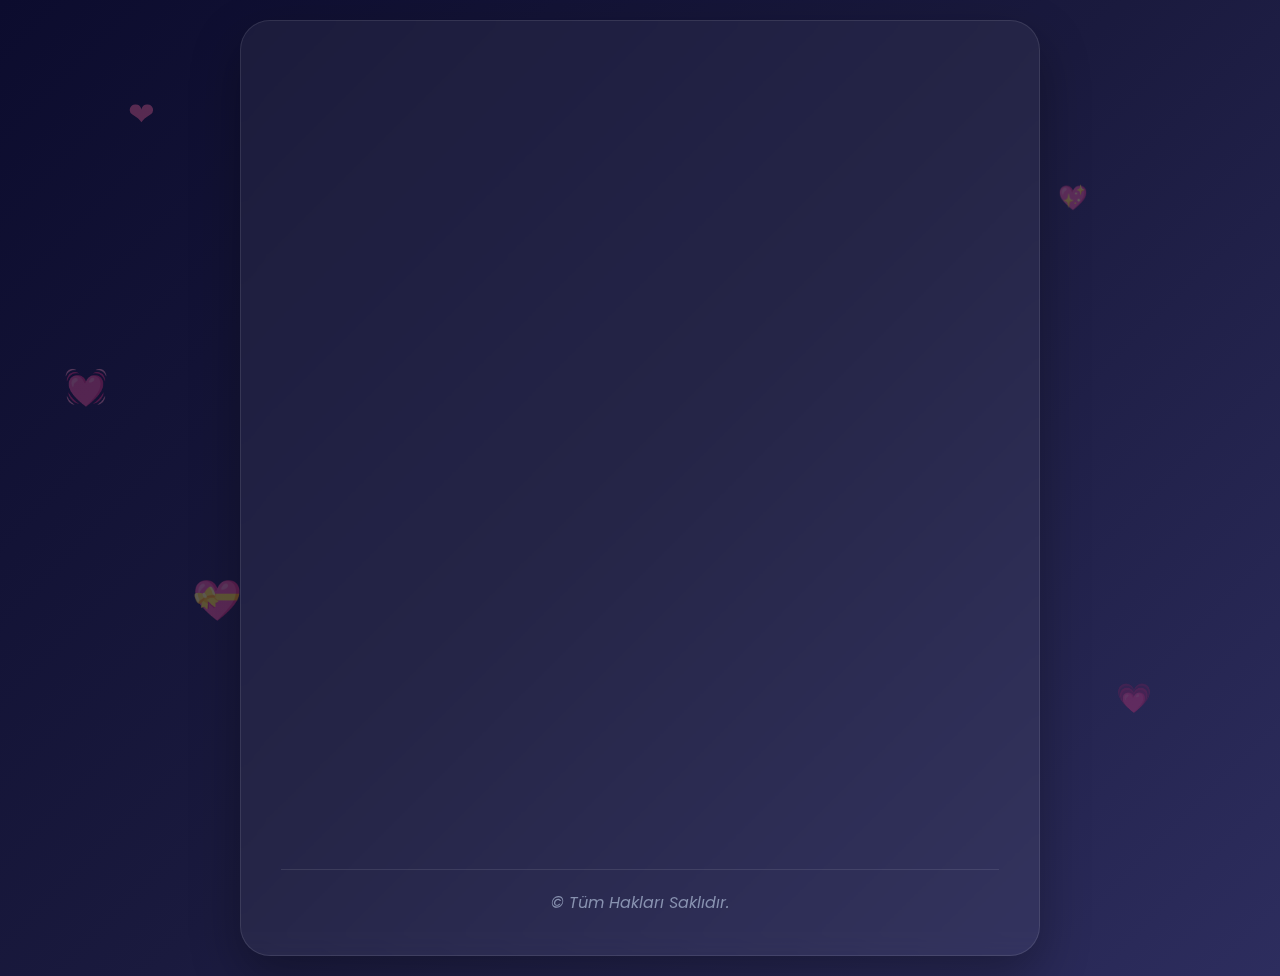
<file: index.html>
<!DOCTYPE html>
<html lang="tr">
<head>
    <meta charset="UTF-8">
    <meta name="viewport" content="width=device-width, initial-scale=1.0">
    <title>Nefise Hocama Sevgilerle</title>
    <link rel="stylesheet" href="style.css">
    <link rel="stylesheet" href="https://cdnjs.cloudflare.com/ajax/libs/font-awesome/6.4.0/css/all.min.css">
    <link href="https://fonts.googleapis.com/css2?family=Dancing+Script:wght@700&family=Poppins:wght@300;400;600&display=swap" rel="stylesheet">
</head>
<body>
    <div class="container">
        <div class="main-content">
            <div class="title-box">
                <h1 class="main-title">Nefise Hocama</h1>
                <div class="heart-icon">❤️</div>
                <h2 class="sub-title">Sevgilerle...</h2>
               
            </div>
            
            <div class="buttons-container">
                <button class="anim-btn neon-btn" onclick="goToNeon()">
                    <i class="fas fa-heart-circle-bolt"></i>
                    <span>Neon Kalp</span>
                </button>
                
                <button class="anim-btn flower-btn" onclick="goToFlower()">
                    <i class="fas fa-seedling"></i>
                    <span>Çiçek Bahçesi</span>
                </button>
                
                <button class="anim-btn heart-btn" onclick="goToHeart()">
                    <i class="fas fa-heart-pulse"></i>
                    <span>Dans Eden Kalpler<br> Sadece PC için</span>
                </button>
            </div>
            
            
            
            <div class="footer-note">
                <p>&copy; Tüm Hakları Saklıdır.</p>
            </div>
        </div>
        
        <!-- Arka plan dekorasyonu -->
        <div class="floating-hearts">
            <div class="heart">❤</div>
            <div class="heart">💖</div>
            <div class="heart">💝</div>
            <div class="heart">💗</div>
            <div class="heart">💓</div>
        </div>
    </div>
    
    <script src="script.js"></script>
</body>
</html>
</file>
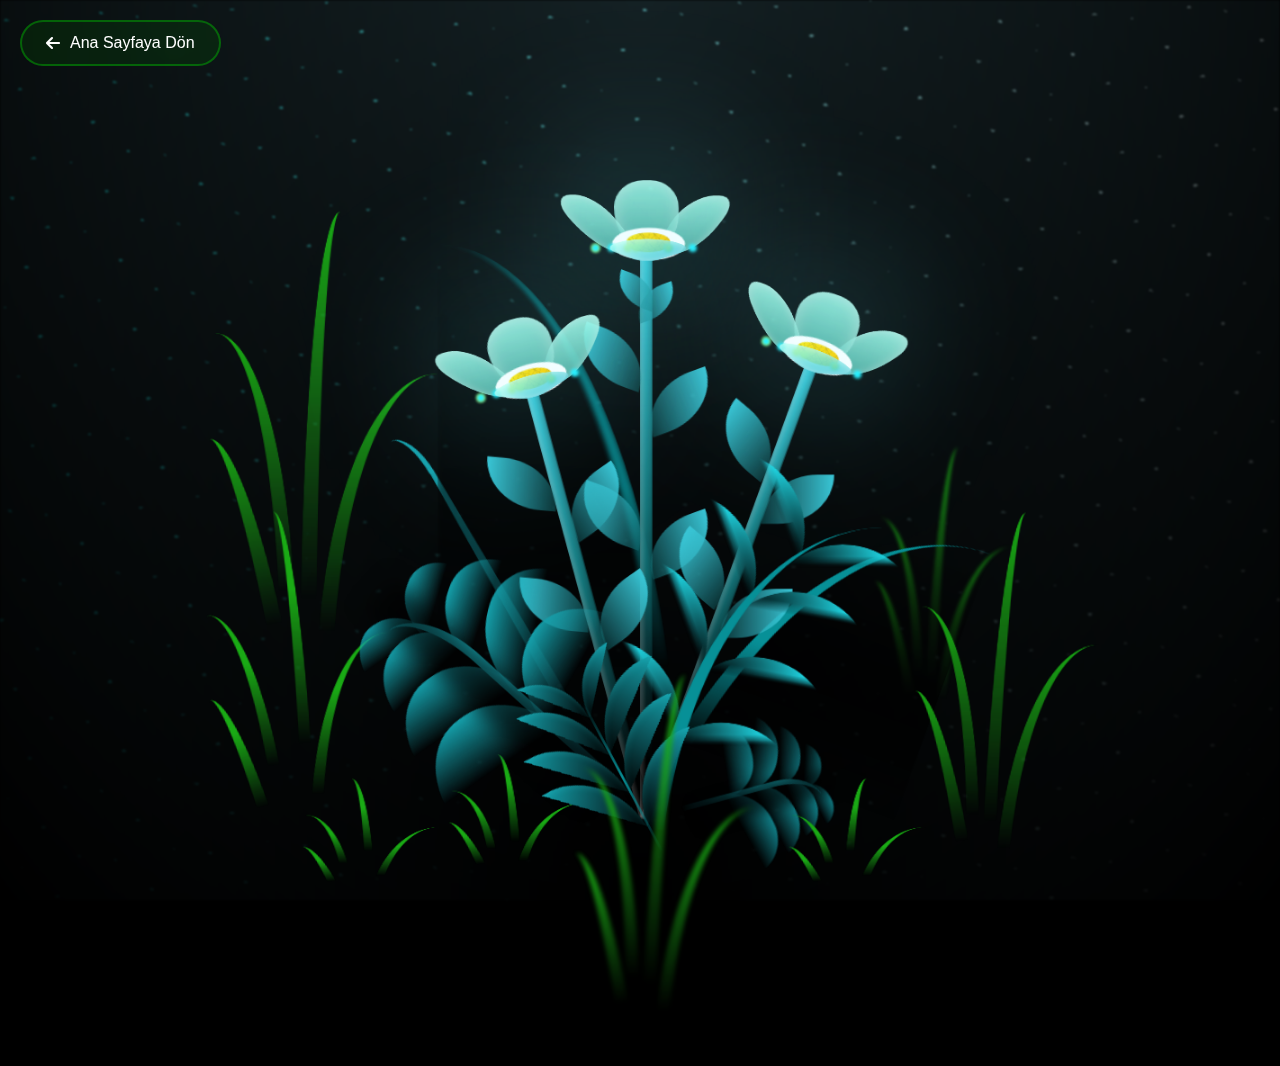
<file: cicekler/index.html>
<!DOCTYPE html>
<html lang="en">
<head>
    <meta charset="UTF-8">
    <title>Flower Animation CSS</title>
    <link rel="stylesheet" href="style.css">
    <link rel="stylesheet" href="https://cdnjs.cloudflare.com/ajax/libs/font-awesome/6.4.0/css/all.min.css">
</head>
<body class="not-loaded">
    <!-- SADECE BU BUTONU EKLEDİM -->
    <button class="back-button" onclick="goBack()">
        <i class="fas fa-arrow-left"></i> Ana Sayfaya Dön
    </button>
    
    <!-- AŞAĞISI TAMAMEN ORJİNAL -->
    <div class="night"></div>
    <div class="flowers">
      <div class="flower flower--1">
        <div class="flower__leafs flower__leafs--1">
          <div class="flower__leaf flower__leaf--1"></div>
          <div class="flower__leaf flower__leaf--2"></div>
          <div class="flower__leaf flower__leaf--3"></div>
          <div class="flower__leaf flower__leaf--4"></div>
          <div class="flower__white-circle"></div>

          <div class="flower__light flower__light--1"></div>
          <div class="flower__light flower__light--2"></div>
          <div class="flower__light flower__light--3"></div>
          <div class="flower__light flower__light--4"></div>
          <div class="flower__light flower__light--5"></div>
          <div class="flower__light flower__light--6"></div>
          <div class="flower__light flower__light--7"></div>
          <div class="flower__light flower__light--8"></div>

        </div>
        <div class="flower__line">
          <div class="flower__line__leaf flower__line__leaf--1"></div>
          <div class="flower__line__leaf flower__line__leaf--2"></div>
          <div class="flower__line__leaf flower__line__leaf--3"></div>
          <div class="flower__line__leaf flower__line__leaf--4"></div>
          <div class="flower__line__leaf flower__line__leaf--5"></div>
          <div class="flower__line__leaf flower__line__leaf--6"></div>
        </div>
      </div>

      <div class="flower flower--2">
        <div class="flower__leafs flower__leafs--2">
          <div class="flower__leaf flower__leaf--1"></div>
          <div class="flower__leaf flower__leaf--2"></div>
          <div class="flower__leaf flower__leaf--3"></div>
          <div class="flower__leaf flower__leaf--4"></div>
          <div class="flower__white-circle"></div>

          <div class="flower__light flower__light--1"></div>
          <div class="flower__light flower__light--2"></div>
          <div class="flower__light flower__light--3"></div>
          <div class="flower__light flower__light--4"></div>
          <div class="flower__light flower__light--5"></div>
          <div class="flower__light flower__light--6"></div>
          <div class="flower__light flower__light--7"></div>
          <div class="flower__light flower__light--8"></div>

        </div>
        <div class="flower__line">
          <div class="flower__line__leaf flower__line__leaf--1"></div>
          <div class="flower__line__leaf flower__line__leaf--2"></div>
          <div class="flower__line__leaf flower__line__leaf--3"></div>
          <div class="flower__line__leaf flower__line__leaf--4"></div>
        </div>
      </div>

      <div class="flower flower--3">
        <div class="flower__leafs flower__leafs--3">
          <div class="flower__leaf flower__leaf--1"></div>
          <div class="flower__leaf flower__leaf--2"></div>
          <div class="flower__leaf flower__leaf--3"></div>
          <div class="flower__leaf flower__leaf--4"></div>
          <div class="flower__white-circle"></div>

          <div class="flower__light flower__light--1"></div>
          <div class="flower__light flower__light--2"></div>
          <div class="flower__light flower__light--3"></div>
          <div class="flower__light flower__light--4"></div>
          <div class="flower__light flower__light--5"></div>
          <div class="flower__light flower__light--6"></div>
          <div class="flower__light flower__light--7"></div>
          <div class="flower__light flower__light--8"></div>

        </div>
        <div class="flower__line">
          <div class="flower__line__leaf flower__line__leaf--1"></div>
          <div class="flower__line__leaf flower__line__leaf--2"></div>
          <div class="flower__line__leaf flower__line__leaf--3"></div>
          <div class="flower__line__leaf flower__line__leaf--4"></div>
        </div>
      </div>

      <div class="grow-ans" style="--d:1.2s">
        <div class="flower__g-long">
          <div class="flower__g-long__top"></div>
          <div class="flower__g-long__bottom"></div>
        </div>
      </div>

      <div class="growing-grass">
        <div class="flower__grass flower__grass--1">
          <div class="flower__grass--top"></div>
          <div class="flower__grass--bottom"></div>
          <div class="flower__grass__leaf flower__grass__leaf--1"></div>
          <div class="flower__grass__leaf flower__grass__leaf--2"></div>
          <div class="flower__grass__leaf flower__grass__leaf--3"></div>
          <div class="flower__grass__leaf flower__grass__leaf--4"></div>
          <div class="flower__grass__leaf flower__grass__leaf--5"></div>
          <div class="flower__grass__leaf flower__grass__leaf--6"></div>
          <div class="flower__grass__leaf flower__grass__leaf--7"></div>
          <div class="flower__grass__leaf flower__grass__leaf--8"></div>
          <div class="flower__grass__overlay"></div>
        </div>
      </div>

      <div class="growing-grass">
        <div class="flower__grass flower__grass--2">
          <div class="flower__grass--top"></div>
          <div class="flower__grass--bottom"></div>
          <div class="flower__grass__leaf flower__grass__leaf--1"></div>
          <div class="flower__grass__leaf flower__grass__leaf--2"></div>
          <div class="flower__grass__leaf flower__grass__leaf--3"></div>
          <div class="flower__grass__leaf flower__grass__leaf--4"></div>
          <div class="flower__grass__leaf flower__grass__leaf--5"></div>
          <div class="flower__grass__leaf flower__grass__leaf--6"></div>
          <div class="flower__grass__leaf flower__grass__leaf--7"></div>
          <div class="flower__grass__leaf flower__grass__leaf--8"></div>
          <div class="flower__grass__overlay"></div>
        </div>
      </div>

      <div class="grow-ans" style="--d:2.4s">
        <div class="flower__g-right flower__g-right--1">
          <div class="leaf"></div>
        </div>
      </div>

      <div class="grow-ans" style="--d:2.8s">
        <div class="flower__g-right flower__g-right--2">
          <div class="leaf"></div>
        </div>
      </div>

      <div class="grow-ans" style="--d:2.8s">
        <div class="flower__g-front">
          <div class="flower__g-front__leaf-wrapper flower__g-front__leaf-wrapper--1">
            <div class="flower__g-front__leaf"></div>
          </div>
          <div class="flower__g-front__leaf-wrapper flower__g-front__leaf-wrapper--2">
            <div class="flower__g-front__leaf"></div>
          </div>
          <div class="flower__g-front__leaf-wrapper flower__g-front__leaf-wrapper--3">
            <div class="flower__g-front__leaf"></div>
          </div>
          <div class="flower__g-front__leaf-wrapper flower__g-front__leaf-wrapper--4">
            <div class="flower__g-front__leaf"></div>
          </div>
          <div class="flower__g-front__leaf-wrapper flower__g-front__leaf-wrapper--5">
            <div class="flower__g-front__leaf"></div>
          </div>
          <div class="flower__g-front__leaf-wrapper flower__g-front__leaf-wrapper--6">
            <div class="flower__g-front__leaf"></div>
          </div>
          <div class="flower__g-front__leaf-wrapper flower__g-front__leaf-wrapper--7">
            <div class="flower__g-front__leaf"></div>
          </div>
          <div class="flower__g-front__leaf-wrapper flower__g-front__leaf-wrapper--8">
            <div class="flower__g-front__leaf"></div>
          </div>
          <div class="flower__g-front__line"></div>
        </div>
      </div>

      <div class="grow-ans" style="--d:3.2s">
        <div class="flower__g-fr">
          <div class="leaf"></div>
          <div class="flower__g-fr__leaf flower__g-fr__leaf--1"></div>
          <div class="flower__g-fr__leaf flower__g-fr__leaf--2"></div>
          <div class="flower__g-fr__leaf flower__g-fr__leaf--3"></div>
          <div class="flower__g-fr__leaf flower__g-fr__leaf--4"></div>
          <div class="flower__g-fr__leaf flower__g-fr__leaf--5"></div>
          <div class="flower__g-fr__leaf flower__g-fr__leaf--6"></div>
          <div class="flower__g-fr__leaf flower__g-fr__leaf--7"></div>
          <div class="flower__g-fr__leaf flower__g-fr__leaf--8"></div>
        </div>
      </div>

      <div class="long-g long-g--0">
        <div class="grow-ans" style="--d:3s">
          <div class="leaf leaf--0"></div>
        </div>
        <div class="grow-ans" style="--d:2.2s">
          <div class="leaf leaf--1"></div>
        </div>
        <div class="grow-ans" style="--d:3.4s">
          <div class="leaf leaf--2"></div>
        </div>
        <div class="grow-ans" style="--d:3.6s">
          <div class="leaf leaf--3"></div>
        </div>
      </div>

      <div class="long-g long-g--1">
        <div class="grow-ans" style="--d:3.6s">
          <div class="leaf leaf--0"></div>
        </div>
        <div class="grow-ans" style="--d:3.8s">
          <div class="leaf leaf--1"></div>
        </div>
        <div class="grow-ans" style="--d:4s">
          <div class="leaf leaf--2"></div>
        </div>
        <div class="grow-ans" style="--d:4.2s">
          <div class="leaf leaf--3"></div>
        </div>
      </div>

      <div class="long-g long-g--2">
        <div class="grow-ans" style="--d:4s">
          <div class="leaf leaf--0"></div>
        </div>
        <div class="grow-ans" style="--d:4.2s">
          <div class="leaf leaf--1"></div>
        </div>
        <div class="grow-ans" style="--d:4.4s">
          <div class="leaf leaf--2"></div>
        </div>
        <div class="grow-ans" style="--d:4.6s">
          <div class="leaf leaf--3"></div>
        </div>
      </div>

      <div class="long-g long-g--3">
        <div class="grow-ans" style="--d:4s">
          <div class="leaf leaf--0"></div>
        </div>
        <div class="grow-ans" style="--d:4.2s">
          <div class="leaf leaf--1"></div>
        </div>
        <div class="grow-ans" style="--d:3s">
          <div class="leaf leaf--2"></div>
        </div>
        <div class="grow-ans" style="--d:3.6s">
          <div class="leaf leaf--3"></div>
        </div>
      </div>

      <div class="long-g long-g--4">
        <div class="grow-ans" style="--d:4s">
          <div class="leaf leaf--0"></div>
        </div>
        <div class="grow-ans" style="--d:4.2s">
          <div class="leaf leaf--1"></div>
        </div>
        <div class="grow-ans" style="--d:3s">
          <div class="leaf leaf--2"></div>
        </div>
        <div class="grow-ans" style="--d:3.6s">
          <div class="leaf leaf--3"></div>
        </div>
      </div>

      <div class="long-g long-g--5">
        <div class="grow-ans" style="--d:4s">
          <div class="leaf leaf--0"></div>
        </div>
        <div class="grow-ans" style="--d:4.2s">
          <div class="leaf leaf--1"></div>
        </div>
        <div class="grow-ans" style="--d:3s">
          <div class="leaf leaf--2"></div>
        </div>
        <div class="grow-ans" style="--d:3.6s">
          <div class="leaf leaf--3"></div>
        </div>
      </div>

      <div class="long-g long-g--6">
        <div class="grow-ans" style="--d:4.2s">
          <div class="leaf leaf--0"></div>
        </div>
        <div class="grow-ans" style="--d:4.4s">
          <div class="leaf leaf--1"></div>
        </div>
        <div class="grow-ans" style="--d:4.6s">
          <div class="leaf leaf--2"></div>
        </div>
        <div class="grow-ans" style="--d:4.8s">
          <div class="leaf leaf--3"></div>
        </div>
      </div>

      <div class="long-g long-g--7">
        <div class="grow-ans" style="--d:3s">
          <div class="leaf leaf--0"></div>
        </div>
        <div class="grow-ans" style="--d:3.2s">
          <div class="leaf leaf--1"></div>
        </div>
        <div class="grow-ans" style="--d:3.5s">
          <div class="leaf leaf--2"></div>
        </div>
        <div class="grow-ans" style="--d:3.6s">
          <div class="leaf leaf--3"></div>
        </div>
      </div>
    </div>
    
    <script>
        // SADECE BU FONKSİYONU EKLEDİM
        function goBack() {
            window.location.href = '../index.html';
        }
        
        // ORJİNAL SCRIPT
        onload = () => {
            const c = setTimeout(() => {
                document.body.classList.remove("not-loaded");
                clearTimeout(c);
            }, 1000);
        };
    </script>
</body>
</html>
</file>
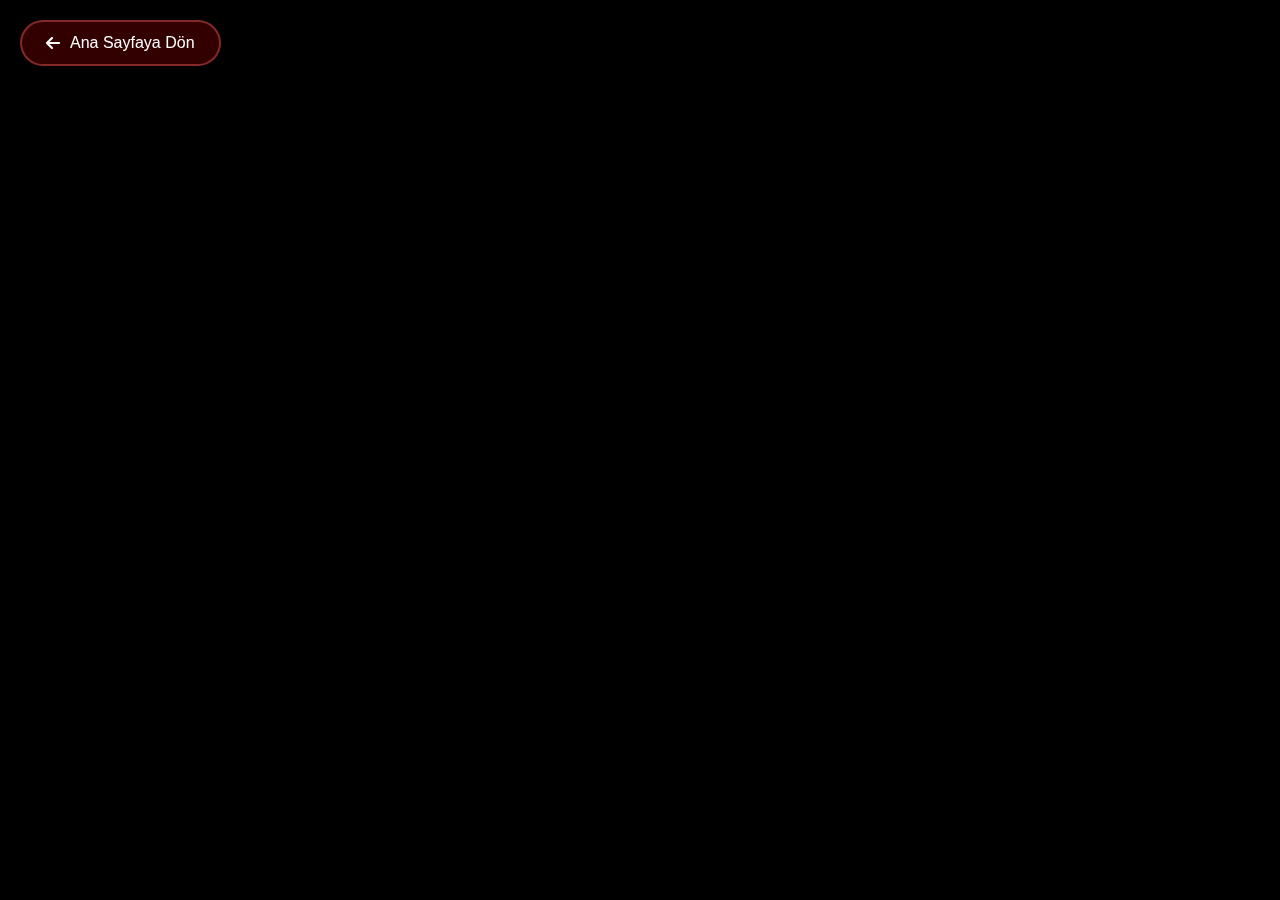
<file: kalp-animasyonu/index.html>
<!DOCTYPE html>
<html lang="en">
<head>
    <meta charset="UTF-8">
    <meta name="viewport" content="width=device-width, initial-scale=1.0">
    <title>Heart Animation</title>
    <link rel="stylesheet" href="style.css">
    <link rel="stylesheet" href="https://cdnjs.cloudflare.com/ajax/libs/font-awesome/6.4.0/css/all.min.css">
</head>
<body>
    <!-- Geri dön butonu -->
    <button class="back-button" onclick="goBack()">
        <i class="fas fa-arrow-left"></i> Ana Sayfaya Dön
    </button>
    
    <canvas id="heart"></canvas>
    
    <script src="script.js"></script>
    <script>
        function goBack() {
            window.location.href = '../index.html';
        }
    </script>
</body>
</html>
</file>
<file: style.css>
* {
    margin: 0;
    padding: 0;
    box-sizing: border-box;
}

body {
    font-family: 'Poppins', sans-serif;
    background: linear-gradient(135deg, #0c0c2e 0%, #1a1a3e 50%, #2d2d5e 100%);
    min-height: 100vh;
    color: white;
    overflow-x: hidden;
    position: relative;
}

.container {
    max-width: 1200px;
    margin: 0 auto;
    padding: 20px;
    min-height: 100vh;
    display: flex;
    align-items: center;
    justify-content: center;
    position: relative;
    z-index: 2;
}

.main-content {
    text-align: center;
    padding: 40px;
    background: rgba(255, 255, 255, 0.05);
    backdrop-filter: blur(10px);
    border-radius: 30px;
    box-shadow: 0 20px 50px rgba(0, 0, 0, 0.3);
    border: 1px solid rgba(255, 255, 255, 0.1);
    width: 100%;
    max-width: 800px;
    animation: fadeIn 1s ease-out;
}

@keyframes fadeIn {
    from {
        opacity: 0;
        transform: translateY(30px);
    }
    to {
        opacity: 1;
        transform: translateY(0);
    }
}

.title-box {
    margin-bottom: 60px;
    position: relative;
}

.main-title {
    font-family: 'Dancing Script', cursive;
    font-size: 4.5rem;
    color: #ff6b9d;
    text-shadow: 0 0 20px rgba(255, 107, 157, 0.5);
    margin-bottom: 10px;
    animation: glow 2s ease-in-out infinite alternate;
}

@keyframes glow {
    from {
        text-shadow: 0 0 10px rgba(255, 107, 157, 0.5);
    }
    to {
        text-shadow: 0 0 20px rgba(255, 107, 157, 0.8),
                     0 0 30px rgba(255, 107, 157, 0.6);
    }
}

.heart-icon {
    font-size: 3rem;
    margin: 20px 0;
    animation: heartbeat 1.5s ease-in-out infinite;
}

@keyframes heartbeat {
    0% { transform: scale(1); }
    50% { transform: scale(1.1); }
    100% { transform: scale(1); }
}

.sub-title {
    font-size: 2.5rem;
    color: #7ee8fa;
    margin-bottom: 20px;
    font-weight: 300;
}

.message {
    font-size: 1.2rem;
    color: #a9b7d6;
    max-width: 600px;
    margin: 0 auto;
    line-height: 1.6;
}

.buttons-container {
    display: flex;
    flex-wrap: wrap;
    justify-content: center;
    gap: 30px;
    margin: 60px 0;
}

.anim-btn {
    padding: 25px 40px;
    border: none;
    border-radius: 20px;
    font-size: 1.2rem;
    font-weight: 600;
    cursor: pointer;
    transition: all 0.3s ease;
    display: flex;
    flex-direction: column;
    align-items: center;
    justify-content: center;
    gap: 15px;
    width: 220px;
    height: 200px;
    position: relative;
    overflow: hidden;
    box-shadow: 0 10px 30px rgba(0, 0, 0, 0.2);
}

.anim-btn i {
    font-size: 3rem;
    transition: transform 0.3s ease;
}

.anim-btn span {
    font-size: 1.1rem;
}

.anim-btn:hover {
    transform: translateY(-10px);
    box-shadow: 0 20px 40px rgba(0, 0, 0, 0.3);
}

.anim-btn:hover i {
    transform: scale(1.2);
}

.neon-btn {
    background: linear-gradient(135deg, #6a11cb 0%, #2575fc 100%);
    color: white;
    border: 2px solid #8a2be2;
}

.neon-btn:hover {
    background: linear-gradient(135deg, #2575fc 0%, #6a11cb 100%);
    box-shadow: 0 0 30px rgba(106, 17, 203, 0.5);
}

.flower-btn {
    background: linear-gradient(135deg, #00b09b 0%, #96c93d 100%);
    color: white;
    border: 2px solid #00b09b;
}

.flower-btn:hover {
    background: linear-gradient(135deg, #96c93d 0%, #00b09b 100%);
    box-shadow: 0 0 30px rgba(0, 176, 155, 0.5);
}

.heart-btn {
    background: linear-gradient(135deg, #ff6b6b 0%, #ff8e53 100%);
    color: white;
    border: 2px solid #ff6b6b;
}

.heart-btn:hover {
    background: linear-gradient(135deg, #ff8e53 0%, #ff6b6b 100%);
    box-shadow: 0 0 30px rgba(255, 107, 107, 0.5);
}

.back-btn-container {
    margin: 40px 0;
}

.back-btn {
    padding: 15px 40px;
    background: rgba(255, 255, 255, 0.1);
    border: 2px solid rgba(255, 255, 255, 0.2);
    color: white;
    border-radius: 50px;
    font-size: 1.1rem;
    cursor: pointer;
    transition: all 0.3s ease;
    display: inline-flex;
    align-items: center;
    gap: 15px;
}

.back-btn:hover {
    background: rgba(255, 255, 255, 0.2);
    transform: translateY(-5px);
    box-shadow: 0 10px 20px rgba(0, 0, 0, 0.2);
}

.footer-note {
    margin-top: 40px;
    padding-top: 20px;
    border-top: 1px solid rgba(255, 255, 255, 0.1);
    color: #8892b0;
    font-style: italic;
}

/* Floating hearts */
.floating-hearts {
    position: fixed;
    top: 0;
    left: 0;
    width: 100%;
    height: 100%;
    pointer-events: none;
    z-index: 1;
}

.floating-hearts .heart {
    position: absolute;
    font-size: 2rem;
    opacity: 0.3;
    animation: float 15s infinite linear;
}

.floating-hearts .heart:nth-child(1) {
    top: 10%;
    left: 10%;
    animation-delay: 0s;
    color: #ff6b9d;
}

.floating-hearts .heart:nth-child(2) {
    top: 20%;
    right: 15%;
    animation-delay: 3s;
    color: #7ee8fa;
    font-size: 1.5rem;
}

.floating-hearts .heart:nth-child(3) {
    bottom: 30%;
    left: 15%;
    animation-delay: 6s;
    color: #ffd166;
    font-size: 2.5rem;
}

.floating-hearts .heart:nth-child(4) {
    bottom: 20%;
    right: 10%;
    animation-delay: 9s;
    color: #06d6a0;
    font-size: 1.8rem;
}

.floating-hearts .heart:nth-child(5) {
    top: 40%;
    left: 5%;
    animation-delay: 12s;
    color: #118ab2;
    font-size: 2.2rem;
}

@keyframes float {
    0% {
        transform: translateY(0) rotate(0deg);
        opacity: 0.3;
    }
    50% {
        opacity: 0.6;
    }
    100% {
        transform: translateY(-1000px) rotate(360deg);
        opacity: 0;
    }
}

/* Responsive */
@media (max-width: 768px) {
    .main-title {
        font-size: 3rem;
    }
    
    .sub-title {
        font-size: 2rem;
    }
    
    .anim-btn {
        width: 180px;
        height: 160px;
        padding: 20px;
    }
    
    .buttons-container {
        gap: 20px;
    }
    
    .container {
        padding: 10px;
    }
}

@media (max-width: 480px) {
    .buttons-container {
        flex-direction: column;
        align-items: center;
    }
    
    .anim-btn {
        width: 100%;
        max-width: 300px;
    }
    
    .main-title {
        font-size: 2.5rem;
    }
}
</file>
<file: cicekler/style.css>
/* SADECE BU STİLİ EKLEYİN - ORJİNAL CSS'İN EN ÜSTÜNE */
.back-button {
    position: fixed;
    top: 20px;
    left: 20px;
    z-index: 1000;
    padding: 12px 24px;
    background: rgba(0, 100, 0, 0.2);
    border: 2px solid rgba(0, 200, 0, 0.4);
    color: white;
    border-radius: 50px;
    font-size: 1rem;
    cursor: pointer;
    transition: all 0.3s ease;
    display: flex;
    align-items: center;
    gap: 10px;
    backdrop-filter: blur(10px);
}

.back-button:hover {
    background: rgba(0, 200, 0, 0.3);
    transform: translateX(-5px);
    box-shadow: 0 10px 20px rgba(0, 0, 0, 0.3);
}

/* AŞAĞISI TAMAMEN ORJİNAL CSS - HİÇBİR DEĞİŞİKLİK YAPMAYIN */
*,
*::after,
*::before {
  padding: 0;
  margin: 0;
  box-sizing: border-box;
}

:root {
  --dark-color: #000;
}

body {
  display: flex;
  align-items: flex-end;
  justify-content: center;
  min-height: 100vh;
  background-color: var(--dark-color);
  overflow: hidden;
  perspective: 1000px;
}

.night {
  position: fixed;
  left: 50%;
  top: 0;
  transform: translateX(-50%);
  width: 100%;
  height: 100%;
  filter: blur(0.1vmin);
  background-image: radial-gradient(ellipse at top, transparent 0%, var(--dark-color)), radial-gradient(ellipse at bottom, var(--dark-color), rgba(145, 233, 255, 0.2)), repeating-linear-gradient(220deg, black 0px, black 19px, transparent 19px, transparent 22px), repeating-linear-gradient(189deg, black 0px, black 19px, transparent 19px, transparent 22px), repeating-linear-gradient(148deg, black 0px, black 19px, transparent 19px, transparent 22px), linear-gradient(90deg, #00fffa, #f0f0f0);
}

.flowers {
  position: relative;
  transform: scale(0.9);
}

.flower {
  position: absolute;
  bottom: 10vmin;
  transform-origin: bottom center;
  z-index: 10;
  --fl-speed: 0.8s;
}
.flower--1 {
  animation: moving-flower-1 4s linear infinite;
}
.flower--1 .flower__line {
  height: 70vmin;
  animation-delay: 0.3s;
}
.flower--1 .flower__line__leaf--1 {
  animation: blooming-leaf-right var(--fl-speed) 1.6s backwards;
}
.flower--1 .flower__line__leaf--2 {
  animation: blooming-leaf-right var(--fl-speed) 1.4s backwards;
}
.flower--1 .flower__line__leaf--3 {
  animation: blooming-leaf-left var(--fl-speed) 1.2s backwards;
}
.flower--1 .flower__line__leaf--4 {
  animation: blooming-leaf-left var(--fl-speed) 1s backwards;
}
.flower--1 .flower__line__leaf--5 {
  animation: blooming-leaf-right var(--fl-speed) 1.8s backwards;
}
.flower--1 .flower__line__leaf--6 {
  animation: blooming-leaf-left var(--fl-speed) 2s backwards;
}
.flower--2 {
  left: 50%;
  transform: rotate(20deg);
  animation: moving-flower-2 4s linear infinite;
}
.flower--2 .flower__line {
  height: 60vmin;
  animation-delay: 0.6s;
}
.flower--2 .flower__line__leaf--1 {
  animation: blooming-leaf-right var(--fl-speed) 1.9s backwards;
}
.flower--2 .flower__line__leaf--2 {
  animation: blooming-leaf-right var(--fl-speed) 1.7s backwards;
}
.flower--2 .flower__line__leaf--3 {
  animation: blooming-leaf-left var(--fl-speed) 1.5s backwards;
}
.flower--2 .flower__line__leaf--4 {
  animation: blooming-leaf-left var(--fl-speed) 1.3s backwards;
}
.flower--3 {
  left: 50%;
  transform: rotate(-15deg);
  animation: moving-flower-3 4s linear infinite;
}
.flower--3 .flower__line {
  animation-delay: 0.9s;
}
.flower--3 .flower__line__leaf--1 {
  animation: blooming-leaf-right var(--fl-speed) 2.5s backwards;
}
.flower--3 .flower__line__leaf--2 {
  animation: blooming-leaf-right var(--fl-speed) 2.3s backwards;
}
.flower--3 .flower__line__leaf--3 {
  animation: blooming-leaf-left var(--fl-speed) 2.1s backwards;
}
.flower--3 .flower__line__leaf--4 {
  animation: blooming-leaf-left var(--fl-speed) 1.9s backwards;
}
.flower__leafs {
  position: relative;
  animation: blooming-flower 2s backwards;
}
.flower__leafs--1 {
  animation-delay: 1.1s;
}
.flower__leafs--2 {
  animation-delay: 1.4s;
}
.flower__leafs--3 {
  animation-delay: 1.7s;
}
.flower__leafs::after {
  content: "";
  position: absolute;
  left: 0;
  top: 0;
  transform: translate(-50%, -100%);
  width: 8vmin;
  height: 8vmin;
  background-color: #6bf0ff;
  filter: blur(10vmin);
}
.flower__leaf {
  position: absolute;
  bottom: 0;
  left: 50%;
  width: 8vmin;
  height: 11vmin;
  border-radius: 51% 49% 47% 53%/44% 45% 55% 69%;
  background-color: #a7ffee;
  background-image: linear-gradient(to top, #54b8aa, #a7ffee);
  transform-origin: bottom center;
  opacity: 0.9;
  box-shadow: inset 0 0 2vmin rgba(255, 255, 255, 0.5);
}
.flower__leaf--1 {
  transform: translate(-10%, 1%) rotateY(40deg) rotateX(-50deg);
}
.flower__leaf--2 {
  transform: translate(-50%, -4%) rotateX(40deg);
}
.flower__leaf--3 {
  transform: translate(-90%, 0%) rotateY(45deg) rotateX(50deg);
}
.flower__leaf--4 {
  width: 8vmin;
  height: 8vmin;
  transform-origin: bottom left;
  border-radius: 4vmin 10vmin 4vmin 4vmin;
  transform: translate(0%, 18%) rotateX(70deg) rotate(-43deg);
  background-image: linear-gradient(to top, #39c6d6, #a7ffee);
  z-index: 1;
  opacity: 0.8;
}
.flower__white-circle {
  position: absolute;
  left: -3.5vmin;
  top: -3vmin;
  width: 9vmin;
  height: 4vmin;
  border-radius: 50%;
  background-color: #fff;
}
.flower__white-circle::after {
  content: "";
  position: absolute;
  left: 50%;
  top: 45%;
  transform: translate(-50%, -50%);
  width: 60%;
  height: 60%;
  border-radius: inherit;
  background-image: repeating-linear-gradient(135deg, rgba(0, 0, 0, 0.03) 0px, rgba(0, 0, 0, 0.03) 1px, transparent 1px, transparent 12px), repeating-linear-gradient(45deg, rgba(0, 0, 0, 0.03) 0px, rgba(0, 0, 0, 0.03) 1px, transparent 1px, transparent 12px), repeating-linear-gradient(67.5deg, rgba(0, 0, 0, 0.03) 0px, rgba(0, 0, 0, 0.03) 1px, transparent 1px, transparent 12px), repeating-linear-gradient(135deg, rgba(0, 0, 0, 0.03) 0px, rgba(0, 0, 0, 0.03) 1px, transparent 1px, transparent 12px), repeating-linear-gradient(45deg, rgba(0, 0, 0, 0.03) 0px, rgba(0, 0, 0, 0.03) 1px, transparent 1px, transparent 12px), repeating-linear-gradient(112.5deg, rgba(0, 0, 0, 0.03) 0px, rgba(0, 0, 0, 0.03) 1px, transparent 1px, transparent 12px), repeating-linear-gradient(112.5deg, rgba(0, 0, 0, 0.03) 0px, rgba(0, 0, 0, 0.03) 1px, transparent 1px, transparent 12px), repeating-linear-gradient(45deg, rgba(0, 0, 0, 0.03) 0px, rgba(0, 0, 0, 0.03) 1px, transparent 1px, transparent 12px), repeating-linear-gradient(22.5deg, rgba(0, 0, 0, 0.03) 0px, rgba(0, 0, 0, 0.03) 1px, transparent 1px, transparent 12px), repeating-linear-gradient(45deg, rgba(0, 0, 0, 0.03) 0px, rgba(0, 0, 0, 0.03) 1px, transparent 1px, transparent 12px), repeating-linear-gradient(22.5deg, rgba(0, 0, 0, 0.03) 0px, rgba(0, 0, 0, 0.03) 1px, transparent 1px, transparent 12px), repeating-linear-gradient(135deg, rgba(0, 0, 0, 0.03) 0px, rgba(0, 0, 0, 0.03) 1px, transparent 1px, transparent 12px), repeating-linear-gradient(157.5deg, rgba(0, 0, 0, 0.03) 0px, rgba(0, 0, 0, 0.03) 1px, transparent 1px, transparent 12px), repeating-linear-gradient(67.5deg, rgba(0, 0, 0, 0.03) 0px, rgba(0, 0, 0, 0.03) 1px, transparent 1px, transparent 12px), repeating-linear-gradient(67.5deg, rgba(0, 0, 0, 0.03) 0px, rgba(0, 0, 0, 0.03) 1px, transparent 1px, transparent 12px), linear-gradient(90deg, #ffeb12, #ffce00);
}
.flower__line {
  height: 55vmin;
  width: 1.5vmin;
  background-image: linear-gradient(to left, rgba(0, 0, 0, 0.2), transparent, rgba(255, 255, 255, 0.2)), linear-gradient(to top, transparent 10%, #14757a, #39c6d6);
  box-shadow: inset 0 0 2px rgba(0, 0, 0, 0.5);
  animation: grow-flower-tree 4s backwards;
}
.flower__line__leaf {
  --w: 7vmin;
  --h: calc(var(--w) + 2vmin);
  position: absolute;
  top: 20%;
  left: 90%;
  width: var(--w);
  height: var(--h);
  border-top-right-radius: var(--h);
  border-bottom-left-radius: var(--h);
  background-image: linear-gradient(to top, rgba(20, 117, 122, 0.4), #39c6d6);
}
.flower__line__leaf--1 {
  transform: rotate(70deg) rotateY(30deg);
}
.flower__line__leaf--2 {
  top: 45%;
  transform: rotate(70deg) rotateY(30deg);
}
.flower__line__leaf--3, .flower__line__leaf--4, .flower__line__leaf--6 {
  border-top-right-radius: 0;
  border-bottom-left-radius: 0;
  border-top-left-radius: var(--h);
  border-bottom-right-radius: var(--h);
  left: -460%;
  top: 12%;
  transform: rotate(-70deg) rotateY(30deg);
}
.flower__line__leaf--4 {
  top: 40%;
}
.flower__line__leaf--5 {
  top: 0;
  transform-origin: left;
  transform: rotate(70deg) rotateY(30deg) scale(0.6);
}
.flower__line__leaf--6 {
  top: -2%;
  left: -450%;
  transform-origin: right;
  transform: rotate(-70deg) rotateY(30deg) scale(0.6);
}
.flower__light {
  position: absolute;
  bottom: 0vmin;
  width: 1vmin;
  height: 1vmin;
  background-color: #fffb00;
  border-radius: 50%;
  filter: blur(0.2vmin);
  animation: light-ans 4s linear infinite backwards;
}
.flower__light:nth-child(odd) {
  background-color: #23f0ff;
}
.flower__light--1 {
  left: -2vmin;
  animation-delay: 1s;
}
.flower__light--2 {
  left: 3vmin;
  animation-delay: 0.5s;
}
.flower__light--3 {
  left: -6vmin;
  animation-delay: 0.3s;
}
.flower__light--4 {
  left: 6vmin;
  animation-delay: 0.9s;
}
.flower__light--5 {
  left: -1vmin;
  animation-delay: 1.5s;
}
.flower__light--6 {
  left: -4vmin;
  animation-delay: 3s;
}
.flower__light--7 {
  left: 3vmin;
  animation-delay: 2s;
}
.flower__light--8 {
  left: -6vmin;
  animation-delay: 3.5s;
}
.flower__grass {
  --c: #159faa;
  --line-w: 1.5vmin;
  position: absolute;
  bottom: 12vmin;
  left: -7vmin;
  display: flex;
  flex-direction: column;
  align-items: flex-end;
  z-index: 20;
  transform-origin: bottom center;
  transform: rotate(-48deg) rotateY(40deg);
}
.flower__grass--1 {
  animation: moving-grass 2s linear infinite;
}
.flower__grass--2 {
  left: 2vmin;
  bottom: 10vmin;
  transform: scale(0.5) rotate(75deg) rotateX(10deg) rotateY(-200deg);
  opacity: 0.8;
  z-index: 0;
  animation: moving-grass--2 1.5s linear infinite;
}
.flower__grass--top {
  width: 7vmin;
  height: 10vmin;
  border-top-right-radius: 100%;
  border-right: var(--line-w) solid var(--c);
  transform-origin: bottom center;
  transform: rotate(-2deg);
}
.flower__grass--bottom {
  margin-top: -2px;
  width: var(--line-w);
  height: 25vmin;
  background-image: linear-gradient(to top, transparent, var(--c));
}
.flower__grass__leaf {
  --size: 10vmin;
  position: absolute;
  width: calc(var(--size) * 2.1);
  height: var(--size);
  border-top-left-radius: var(--size);
  border-top-right-radius: var(--size);
  background-image: linear-gradient(to top, transparent, transparent 30%, var(--c));
  z-index: 100;
}
.flower__grass__leaf--1 {
  top: -6%;
  left: 30%;
  --size: 6vmin;
  transform: rotate(-20deg);
  animation: growing-grass-ans--1 2s 2.6s backwards;
}
@keyframes growing-grass-ans--1 {
  0% {
    transform-origin: bottom left;
    transform: rotate(-20deg) scale(0);
  }
}
.flower__grass__leaf--2 {
  top: -5%;
  left: -110%;
  --size: 6vmin;
  transform: rotate(10deg);
  animation: growing-grass-ans--2 2s 2.4s linear backwards;
}
@keyframes growing-grass-ans--2 {
  0% {
    transform-origin: bottom right;
    transform: rotate(10deg) scale(0);
  }
}
.flower__grass__leaf--3 {
  top: 5%;
  left: 60%;
  --size: 8vmin;
  transform: rotate(-18deg) rotateX(-20deg);
  animation: growing-grass-ans--3 2s 2.2s linear backwards;
}
@keyframes growing-grass-ans--3 {
  0% {
    transform-origin: bottom left;
    transform: rotate(-18deg) rotateX(-20deg) scale(0);
  }
}
.flower__grass__leaf--4 {
  top: 6%;
  left: -135%;
  --size: 8vmin;
  transform: rotate(2deg);
  animation: growing-grass-ans--4 2s 2s linear backwards;
}
@keyframes growing-grass-ans--4 {
  0% {
    transform-origin: bottom right;
    transform: rotate(2deg) scale(0);
  }
}
.flower__grass__leaf--5 {
  top: 20%;
  left: 60%;
  --size: 10vmin;
  transform: rotate(-24deg) rotateX(-20deg);
  animation: growing-grass-ans--5 2s 1.8s linear backwards;
}
@keyframes growing-grass-ans--5 {
  0% {
    transform-origin: bottom left;
    transform: rotate(-24deg) rotateX(-20deg) scale(0);
  }
}
.flower__grass__leaf--6 {
  top: 22%;
  left: -180%;
  --size: 10vmin;
  transform: rotate(10deg);
  animation: growing-grass-ans--6 2s 1.6s linear backwards;
}
@keyframes growing-grass-ans--6 {
  0% {
    transform-origin: bottom right;
    transform: rotate(10deg) scale(0);
  }
}
.flower__grass__leaf--7 {
  top: 39%;
  left: 70%;
  --size: 10vmin;
  transform: rotate(-10deg);
  animation: growing-grass-ans--7 2s 1.4s linear backwards;
}
@keyframes growing-grass-ans--7 {
  0% {
    transform-origin: bottom left;
    transform: rotate(-10deg) scale(0);
  }
}
.flower__grass__leaf--8 {
  top: 40%;
  left: -215%;
  --size: 11vmin;
  transform: rotate(10deg);
  animation: growing-grass-ans--8 2s 1.2s linear backwards;
}
@keyframes growing-grass-ans--8 {
  0% {
    transform-origin: bottom right;
    transform: rotate(10deg) scale(0);
  }
}
.flower__grass__overlay {
  position: absolute;
  top: -10%;
  right: 0%;
  width: 100%;
  height: 100%;
  background-color: rgba(0, 0, 0, 0.6);
  filter: blur(1.5vmin);
  z-index: 100;
}
.flower__g-long {
  --w: 2vmin;
  --h: 6vmin;
  --c: #159faa;
  position: absolute;
  bottom: 10vmin;
  left: -3vmin;
  transform-origin: bottom center;
  transform: rotate(-30deg) rotateY(-20deg);
  display: flex;
  flex-direction: column;
  align-items: flex-end;
  animation: flower-g-long-ans 3s linear infinite;
}
@keyframes flower-g-long-ans {
  0%, 100% {
    transform: rotate(-30deg) rotateY(-20deg);
  }
  50% {
    transform: rotate(-32deg) rotateY(-20deg);
  }
}
.flower__g-long__top {
  top: calc(var(--h) * -1);
  width: calc(var(--w) + 1vmin);
  height: var(--h);
  border-top-right-radius: 100%;
  border-right: 0.7vmin solid var(--c);
  transform: translate(-0.7vmin, 1vmin);
}
.flower__g-long__bottom {
  width: var(--w);
  height: 50vmin;
  transform-origin: bottom center;
  background-image: linear-gradient(to top, transparent 30%, var(--c));
  box-shadow: inset 0 0 2px rgba(0, 0, 0, 0.5);
  clip-path: polygon(35% 0, 65% 1%, 100% 100%, 0% 100%);
}
.flower__g-right {
  position: absolute;
  bottom: 6vmin;
  left: -2vmin;
  transform-origin: bottom left;
  transform: rotate(20deg);
}
.flower__g-right .leaf {
  width: 30vmin;
  height: 50vmin;
  border-top-left-radius: 100%;
  border-left: 2vmin solid #079097;
  background-image: linear-gradient(to bottom, transparent, var(--dark-color) 60%);
  -webkit-mask-image: linear-gradient(to top, transparent 30%, #079097 60%);
}
.flower__g-right--1 {
  animation: flower-g-right-ans 2.5s linear infinite;
}
.flower__g-right--2 {
  left: 5vmin;
  transform: rotateY(-180deg);
  animation: flower-g-right-ans--2 3s linear infinite;
}
.flower__g-right--2 .leaf {
  height: 75vmin;
  filter: blur(0.3vmin);
  opacity: 0.8;
}
@keyframes flower-g-right-ans {
  0%, 100% {
    transform: rotate(20deg);
  }
  50% {
    transform: rotate(24deg) rotateX(-20deg);
  }
}
@keyframes flower-g-right-ans--2 {
  0%, 100% {
    transform: rotateY(-180deg) rotate(0deg) rotateX(-20deg);
  }
  50% {
    transform: rotateY(-180deg) rotate(6deg) rotateX(-20deg);
  }
}
.flower__g-front {
  position: absolute;
  bottom: 6vmin;
  left: 2.5vmin;
  z-index: 100;
  transform-origin: bottom center;
  transform: rotate(-28deg) rotateY(30deg) scale(1.04);
  animation: flower__g-front-ans 2s linear infinite;
}
@keyframes flower__g-front-ans {
  0%, 100% {
    transform: rotate(-28deg) rotateY(30deg) scale(1.04);
  }
  50% {
    transform: rotate(-35deg) rotateY(40deg) scale(1.04);
  }
}
.flower__g-front__line {
  width: 0.3vmin;
  height: 20vmin;
  background-image: linear-gradient(to top, transparent, #079097, transparent 100%);
  position: relative;
}
.flower__g-front__leaf-wrapper {
  position: absolute;
  top: 0;
  left: 0;
  transform-origin: bottom left;
  transform: rotate(10deg);
}
.flower__g-front__leaf-wrapper:nth-child(even) {
  left: 0vmin;
  transform: rotateY(-180deg) rotate(5deg);
  animation: flower__g-front__leaf-left-ans 1s ease-in backwards;
}
.flower__g-front__leaf-wrapper:nth-child(odd) {
  animation: flower__g-front__leaf-ans 1s ease-in backwards;
}
.flower__g-front__leaf-wrapper--1 {
  top: -8vmin;
  transform: scale(0.7);
  animation: flower__g-front__leaf-ans 1s 5.5s ease-in backwards !important;
}
.flower__g-front__leaf-wrapper--2 {
  top: -8vmin;
  transform: rotateY(-180deg) scale(0.7) !important;
  animation: flower__g-front__leaf-left-ans-2 1s 4.6s ease-in backwards !important;
}
.flower__g-front__leaf-wrapper--3 {
  top: -3vmin;
  animation: flower__g-front__leaf-ans 1s 4.6s ease-in backwards;
}
.flower__g-front__leaf-wrapper--4 {
  top: -3vmin;
  transform: rotateY(-180deg) scale(0.9) !important;
  animation: flower__g-front__leaf-left-ans-2 1s 4.6s ease-in backwards !important;
}
@keyframes flower__g-front__leaf-left-ans-2 {
  0% {
    transform: rotateY(-180deg) scale(0);
  }
}
.flower__g-front__leaf-wrapper--5, .flower__g-front__leaf-wrapper--6 {
  top: 2vmin;
}
.flower__g-front__leaf-wrapper--7, .flower__g-front__leaf-wrapper--8 {
  top: 6.5vmin;
}
.flower__g-front__leaf-wrapper--2 {
  animation-delay: 5.2s !important;
}
.flower__g-front__leaf-wrapper--3 {
  animation-delay: 4.9s !important;
}
.flower__g-front__leaf-wrapper--5 {
  animation-delay: 4.3s !important;
}
.flower__g-front__leaf-wrapper--6 {
  animation-delay: 4.1s !important;
}
.flower__g-front__leaf-wrapper--7 {
  animation-delay: 3.8s !important;
}
.flower__g-front__leaf-wrapper--8 {
  animation-delay: 3.5s !important;
}
@keyframes flower__g-front__leaf-ans {
  0% {
    transform: rotate(10deg) scale(0);
  }
}
@keyframes flower__g-front__leaf-left-ans {
  0% {
    transform: rotateY(-180deg) rotate(5deg) scale(0);
  }
}
.flower__g-front__leaf {
  width: 10vmin;
  height: 10vmin;
  border-radius: 100% 0% 0% 100%/100% 100% 0% 0%;
  box-shadow: inset 0 2px 1vmin rgba(44, 238, 252, 0.2);
  background-image: linear-gradient(to bottom left, transparent, var(--dark-color)), linear-gradient(to bottom right, #159faa 50%, transparent 50%, transparent);
  -webkit-mask-image: linear-gradient(to bottom right, #159faa 50%, transparent 50%, transparent);
  mask-image: linear-gradient(to bottom right, #159faa 50%, transparent 50%, transparent);
}
.flower__g-fr {
  position: absolute;
  bottom: -4vmin;
  left: vmin;
  transform-origin: bottom left;
  z-index: 10;
  animation: flower__g-fr-ans 2s linear infinite;
}
@keyframes flower__g-fr-ans {
  0%, 100% {
    transform: rotate(2deg);
  }
  50% {
    transform: rotate(4deg);
  }
}
.flower__g-fr .leaf {
  width: 30vmin;
  height: 50vmin;
  border-top-left-radius: 100%;
  border-left: 2vmin solid #079097;
  -webkit-mask-image: linear-gradient(to top, transparent 25%, #079097 50%);
  position: relative;
  z-index: 1;
}
.flower__g-fr__leaf {
  position: absolute;
  top: 0;
  left: 0;
  width: 10vmin;
  height: 10vmin;
  border-radius: 100% 0% 0% 100%/100% 100% 0% 0%;
  box-shadow: inset 0 2px 1vmin rgba(44, 238, 252, 0.2);
  background-image: linear-gradient(to bottom left, transparent, var(--dark-color) 98%), linear-gradient(to bottom right, #23f0ff 45%, transparent 50%, transparent);
  -webkit-mask-image: linear-gradient(135deg, #159faa 40%, transparent 50%, transparent);
}
.flower__g-fr__leaf--1 {
  left: 20vmin;
  transform: rotate(45deg);
  animation: flower__g-fr-leaft-ans-1 0.5s 5.2s linear backwards;
}
@keyframes flower__g-fr-leaft-ans-1 {
  0% {
    transform-origin: left;
    transform: rotate(45deg) scale(0);
  }
}
.flower__g-fr__leaf--2 {
  left: 12vmin;
  top: -7vmin;
  transform: rotate(25deg) rotateY(-180deg);
  animation: flower__g-fr-leaft-ans-6 0.5s 5s linear backwards;
}
.flower__g-fr__leaf--3 {
  left: 15vmin;
  top: 6vmin;
  transform: rotate(55deg);
  animation: flower__g-fr-leaft-ans-5 0.5s 4.8s linear backwards;
}
.flower__g-fr__leaf--4 {
  left: 6vmin;
  top: -2vmin;
  transform: rotate(25deg) rotateY(-180deg);
  animation: flower__g-fr-leaft-ans-6 0.5s 4.6s linear backwards;
}
.flower__g-fr__leaf--5 {
  left: 10vmin;
  top: 14vmin;
  transform: rotate(55deg);
  animation: flower__g-fr-leaft-ans-5 0.5s 4.4s linear backwards;
}
@keyframes flower__g-fr-leaft-ans-5 {
  0% {
    transform-origin: left;
    transform: rotate(55deg) scale(0);
  }
}
.flower__g-fr__leaf--6 {
  left: 0vmin;
  top: 6vmin;
  transform: rotate(25deg) rotateY(-180deg);
  animation: flower__g-fr-leaft-ans-6 0.5s 4.2s linear backwards;
}
@keyframes flower__g-fr-leaft-ans-6 {
  0% {
    transform-origin: right;
    transform: rotate(25deg) rotateY(-180deg) scale(0);
  }
}
.flower__g-fr__leaf--7 {
  left: 5vmin;
  top: 22vmin;
  transform: rotate(45deg);
  animation: flower__g-fr-leaft-ans-7 0.5s 4s linear backwards;
}
@keyframes flower__g-fr-leaft-ans-7 {
  0% {
    transform-origin: left;
    transform: rotate(45deg) scale(0);
  }
}
.flower__g-fr__leaf--8 {
  left: -4vmin;
  top: 15vmin;
  transform: rotate(15deg) rotateY(-180deg);
  animation: flower__g-fr-leaft-ans-8 0.5s 3.8s linear backwards;
}
@keyframes flower__g-fr-leaft-ans-8 {
  0% {
    transform-origin: right;
    transform: rotate(15deg) rotateY(-180deg) scale(0);
  }
}

.long-g {
  position: absolute;
  bottom: 25vmin;
  left: -42vmin;
  transform-origin: bottom left;
}
.long-g--1 {
  bottom: 0vmin;
  transform: scale(0.8) rotate(-5deg);
}
.long-g--1 .leaf {
  -webkit-mask-image: linear-gradient(to top, transparent 40%, #079097 80%) !important;
}
.long-g--1 .leaf--1 {
  --w: 5vmin;
  --h: 60vmin;
  left: -2vmin;
  transform: rotate(3deg) rotateY(-180deg);
}
.long-g--2, .long-g--3 {
  bottom: -3vmin;
  left: -35vmin;
  transform-origin: center;
  transform: scale(0.6) rotateX(60deg);
}
.long-g--2 .leaf, .long-g--3 .leaf {
  -webkit-mask-image: linear-gradient(to top, transparent 50%, #079097 80%) !important;
}
.long-g--2 .leaf--1, .long-g--3 .leaf--1 {
  left: -1vmin;
  transform: rotateY(-180deg);
}
.long-g--3 {
  left: -17vmin;
  bottom: 0vmin;
}
.long-g--3 .leaf {
  -webkit-mask-image: linear-gradient(to top, transparent 40%, #079097 80%) !important;
}
.long-g--4 {
  left: 25vmin;
  bottom: -3vmin;
  transform-origin: center;
  transform: scale(0.6) rotateX(60deg);
}
.long-g--4 .leaf {
  -webkit-mask-image: linear-gradient(to top, transparent 50%, #079097 80%) !important;
}
.long-g--5 {
  left: 42vmin;
  bottom: 0vmin;
  transform: scale(0.8) rotate(2deg);
}
.long-g--6 {
  left: 0vmin;
  bottom: -20vmin;
  z-index: 100;
  filter: blur(0.3vmin);
  transform: scale(0.8) rotate(2deg);
}
.long-g--7 {
  left: 35vmin;
  bottom: 20vmin;
  z-index: -1;
  filter: blur(0.3vmin);
  transform: scale(0.6) rotate(2deg);
  opacity: 0.7;
}
.long-g .leaf {
  --w: 15vmin;
  --h: 40vmin;
  --c: #1aaa15;
  position: absolute;
  bottom: 0;
  width: var(--w);
  height: var(--h);
  border-top-left-radius: 100%;
  border-left: 2vmin solid var(--c);
  -webkit-mask-image: linear-gradient(to top, transparent 20%, var(--dark-color));
  transform-origin: bottom center;
}
.long-g .leaf--0 {
  left: 2vmin;
  animation: leaf-ans-1 4s linear infinite;
}
.long-g .leaf--1 {
  --w: 5vmin;
  --h: 60vmin;
  animation: leaf-ans-1 4s linear infinite;
}
.long-g .leaf--2 {
  --w: 10vmin;
  --h: 40vmin;
  left: -0.5vmin;
  bottom: 5vmin;
  transform-origin: bottom left;
  transform: rotateY(-180deg);
  animation: leaf-ans-2 3s linear infinite;
}
.long-g .leaf--3 {
  --w: 5vmin;
  --h: 30vmin;
  left: -1vmin;
  bottom: 3.2vmin;
  transform-origin: bottom left;
  transform: rotate(-10deg) rotateY(-180deg);
  animation: leaf-ans-3 3s linear infinite;
}

@keyframes leaf-ans-1 {
  0%, 100% {
    transform: rotate(-5deg) scale(1);
  }
  50% {
    transform: rotate(5deg) scale(1.1);
  }
}
@keyframes leaf-ans-2 {
  0%, 100% {
    transform: rotateY(-180deg) rotate(5deg);
  }
  50% {
    transform: rotateY(-180deg) rotate(0deg) scale(1.1);
  }
}
@keyframes leaf-ans-3 {
  0%, 100% {
    transform: rotate(-10deg) rotateY(-180deg);
  }
  50% {
    transform: rotate(-20deg) rotateY(-180deg);
  }
}
.grow-ans {
  animation: grow-ans 2s var(--d) backwards;
}

@keyframes grow-ans {
  0% {
    transform: scale(0);
    opacity: 0;
  }
}
@keyframes light-ans {
  0% {
    opacity: 0;
    transform: translateY(0vmin);
  }
  25% {
    opacity: 1;
    transform: translateY(-5vmin) translateX(-2vmin);
  }
  50% {
    opacity: 1;
    transform: translateY(-15vmin) translateX(2vmin);
    filter: blur(0.2vmin);
  }
  75% {
    transform: translateY(-20vmin) translateX(-2vmin);
    filter: blur(0.2vmin);
  }
  100% {
    transform: translateY(-30vmin);
    opacity: 0;
    filter: blur(1vmin);
  }
}
@keyframes moving-flower-1 {
  0%, 100% {
    transform: rotate(2deg);
  }
  50% {
    transform: rotate(-2deg);
  }
}
@keyframes moving-flower-2 {
  0%, 100% {
    transform: rotate(18deg);
  }
  50% {
    transform: rotate(14deg);
  }
}
@keyframes moving-flower-3 {
  0%, 100% {
    transform: rotate(-18deg);
  }
  50% {
    transform: rotate(-20deg) rotateY(-10deg);
  }
}
@keyframes blooming-leaf-right {
  0% {
    transform-origin: left;
    transform: rotate(70deg) rotateY(30deg) scale(0);
  }
}
@keyframes blooming-leaf-left {
  0% {
    transform-origin: right;
    transform: rotate(-70deg) rotateY(30deg) scale(0);
  }
}
@keyframes grow-flower-tree {
  0% {
    height: 0;
    border-radius: 1vmin;
  }
}
@keyframes blooming-flower {
  0% {
    transform: scale(0);
  }
}
@keyframes moving-grass {
  0%, 100% {
    transform: rotate(-48deg) rotateY(40deg);
  }
  50% {
    transform: rotate(-50deg) rotateY(40deg);
  }
}
@keyframes moving-grass--2 {
  0%, 100% {
    transform: scale(0.5) rotate(75deg) rotateX(10deg) rotateY(-200deg);
  }
  50% {
    transform: scale(0.5) rotate(79deg) rotateX(10deg) rotateY(-200deg);
  }
}
.growing-grass {
  animation: growing-grass-ans 1s 2s backwards;
}

@keyframes growing-grass-ans {
  0% {
    transform: scale(0);
  }
}
.not-loaded * {
  animation-play-state: paused !important;
}
</file>
<file: kalp-animasyonu/style.css>
/* Geri dön butonu */
.back-button {
    position: fixed;
    top: 20px;
    left: 20px;
    z-index: 1000;
    padding: 12px 24px;
    background: rgba(255, 0, 0, 0.2);
    border: 2px solid rgba(255, 100, 100, 0.4);
    color: white;
    border-radius: 50px;
    font-size: 1rem;
    cursor: pointer;
    transition: all 0.3s ease;
    display: flex;
    align-items: center;
    gap: 10px;
    backdrop-filter: blur(10px);
}

.back-button:hover {
    background: rgba(255, 100, 100, 0.3);
    transform: translateX(-5px);
    box-shadow: 0 10px 20px rgba(0, 0, 0, 0.3);
}

canvas{
    position: absolute;
    left: 0;
    top: 0;
    width: 100%;
    height: 100%;
    background-color: #000000;
}

/* MOBİL UYUMLULUK - DANS EDEN KALPLER */
@media (max-width: 768px) {
    body {
        overflow: auto;
    }
    
    canvas {
        width: 100%;
        height: 100vh;
    }
    
    .back-button {
        top: 15px;
        left: 15px;
        padding: 10px 18px;
        font-size: 0.9rem;
        z-index: 1001;
        background: rgba(255, 0, 0, 0.25);
        border-color: rgba(255, 100, 100, 0.5);
    }
    
    .back-button:hover {
        background: rgba(255, 100, 100, 0.35);
    }
}

@media (max-width: 480px) {
    .back-button {
        top: 10px;
        left: 10px;
        padding: 8px 14px;
        font-size: 0.85rem;
    }
    
    .back-button i {
        font-size: 0.85rem;
    }
    
    canvas {
        image-rendering: optimizeSpeed;
        image-rendering: -moz-crisp-edges;
        image-rendering: -webkit-optimize-contrast;
        image-rendering: optimize-contrast;
        -ms-interpolation-mode: nearest-neighbor;
    }
}

@media (max-width: 360px) {
    .back-button {
        padding: 6px 12px;
        font-size: 0.8rem;
    }
}

@media (orientation: landscape) and (max-height: 500px) {
    .back-button {
        top: 5px;
        left: 5px;
        padding: 5px 10px;
        font-size: 0.8rem;
    }
    
    canvas {
        height: 100vh;
    }
}

@media (orientation: portrait) and (max-height: 700px) {
    .back-button {
        top: 8px;
        left: 8px;
        padding: 7px 12px;
    }
}

@media (-webkit-min-device-pixel-ratio: 2), (min-resolution: 192dpi) {
    canvas {
        image-rendering: crisp-edges;
    }
}
</file>
